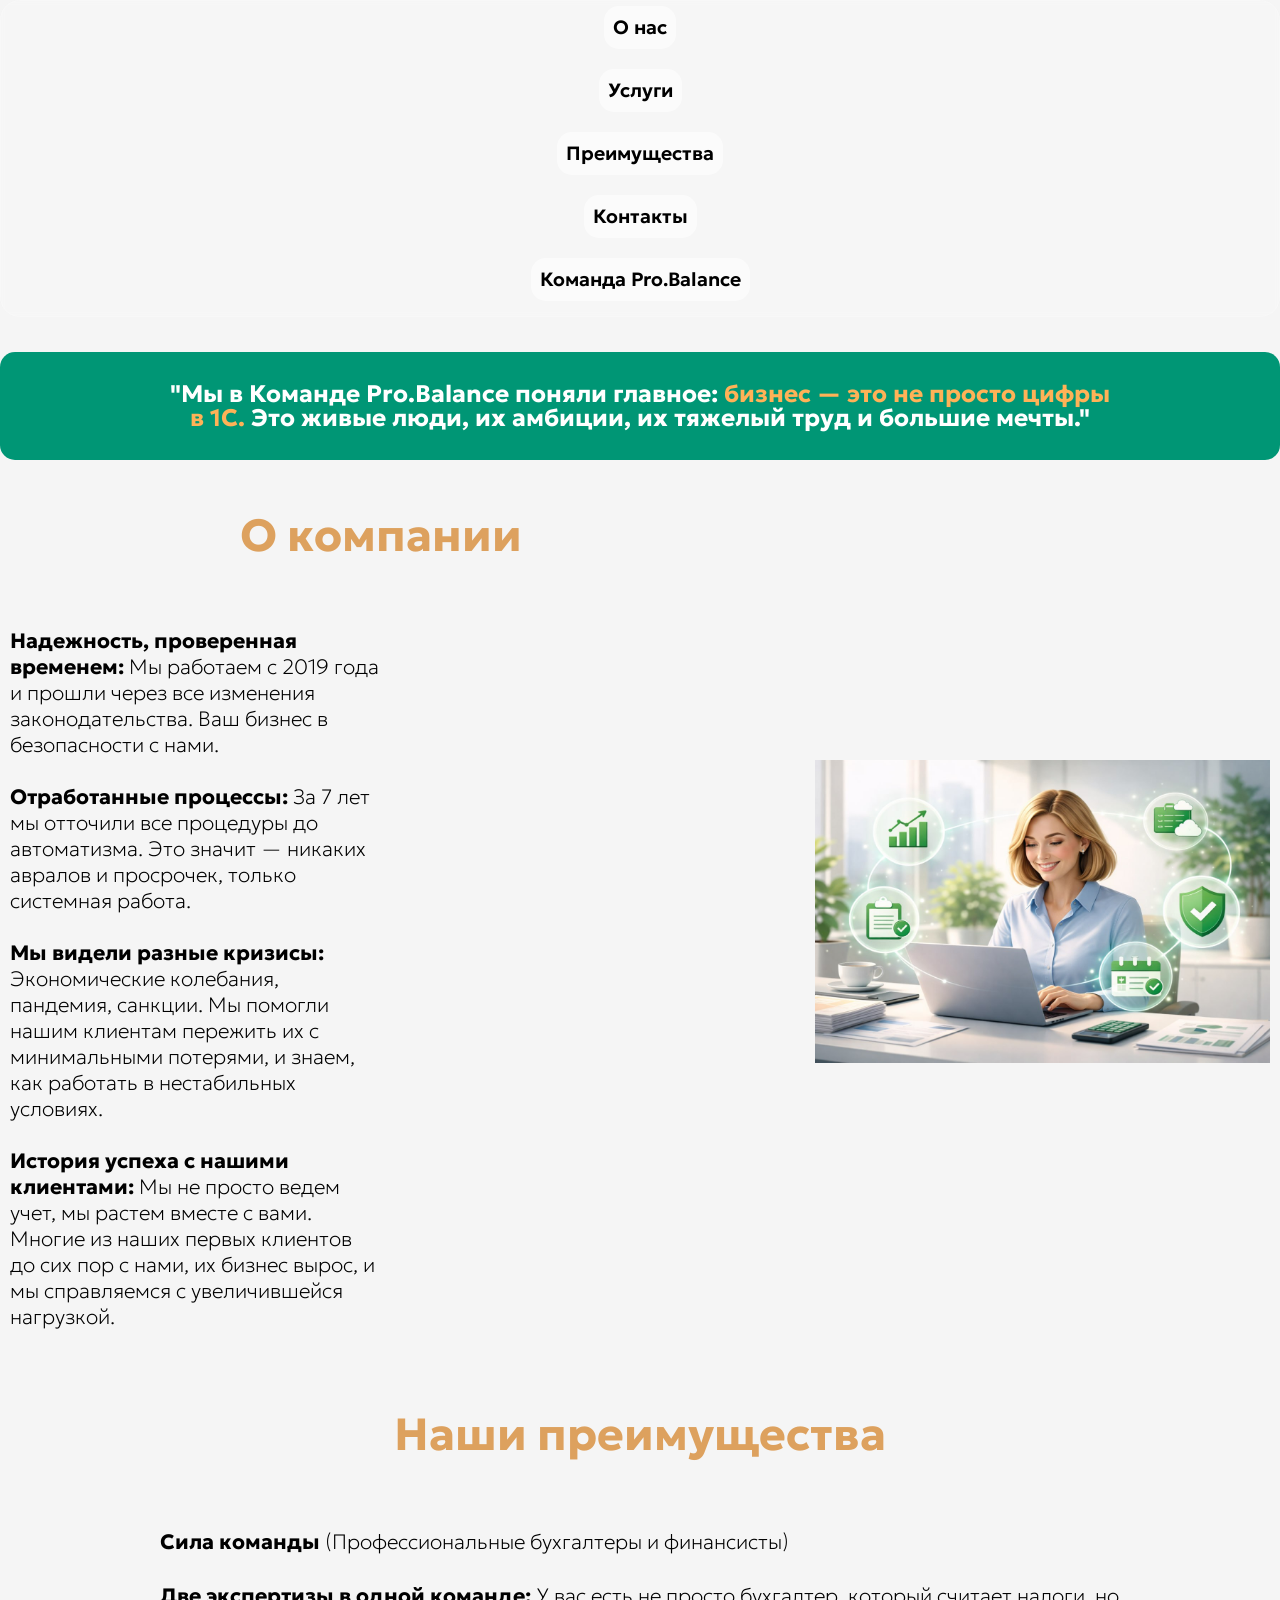
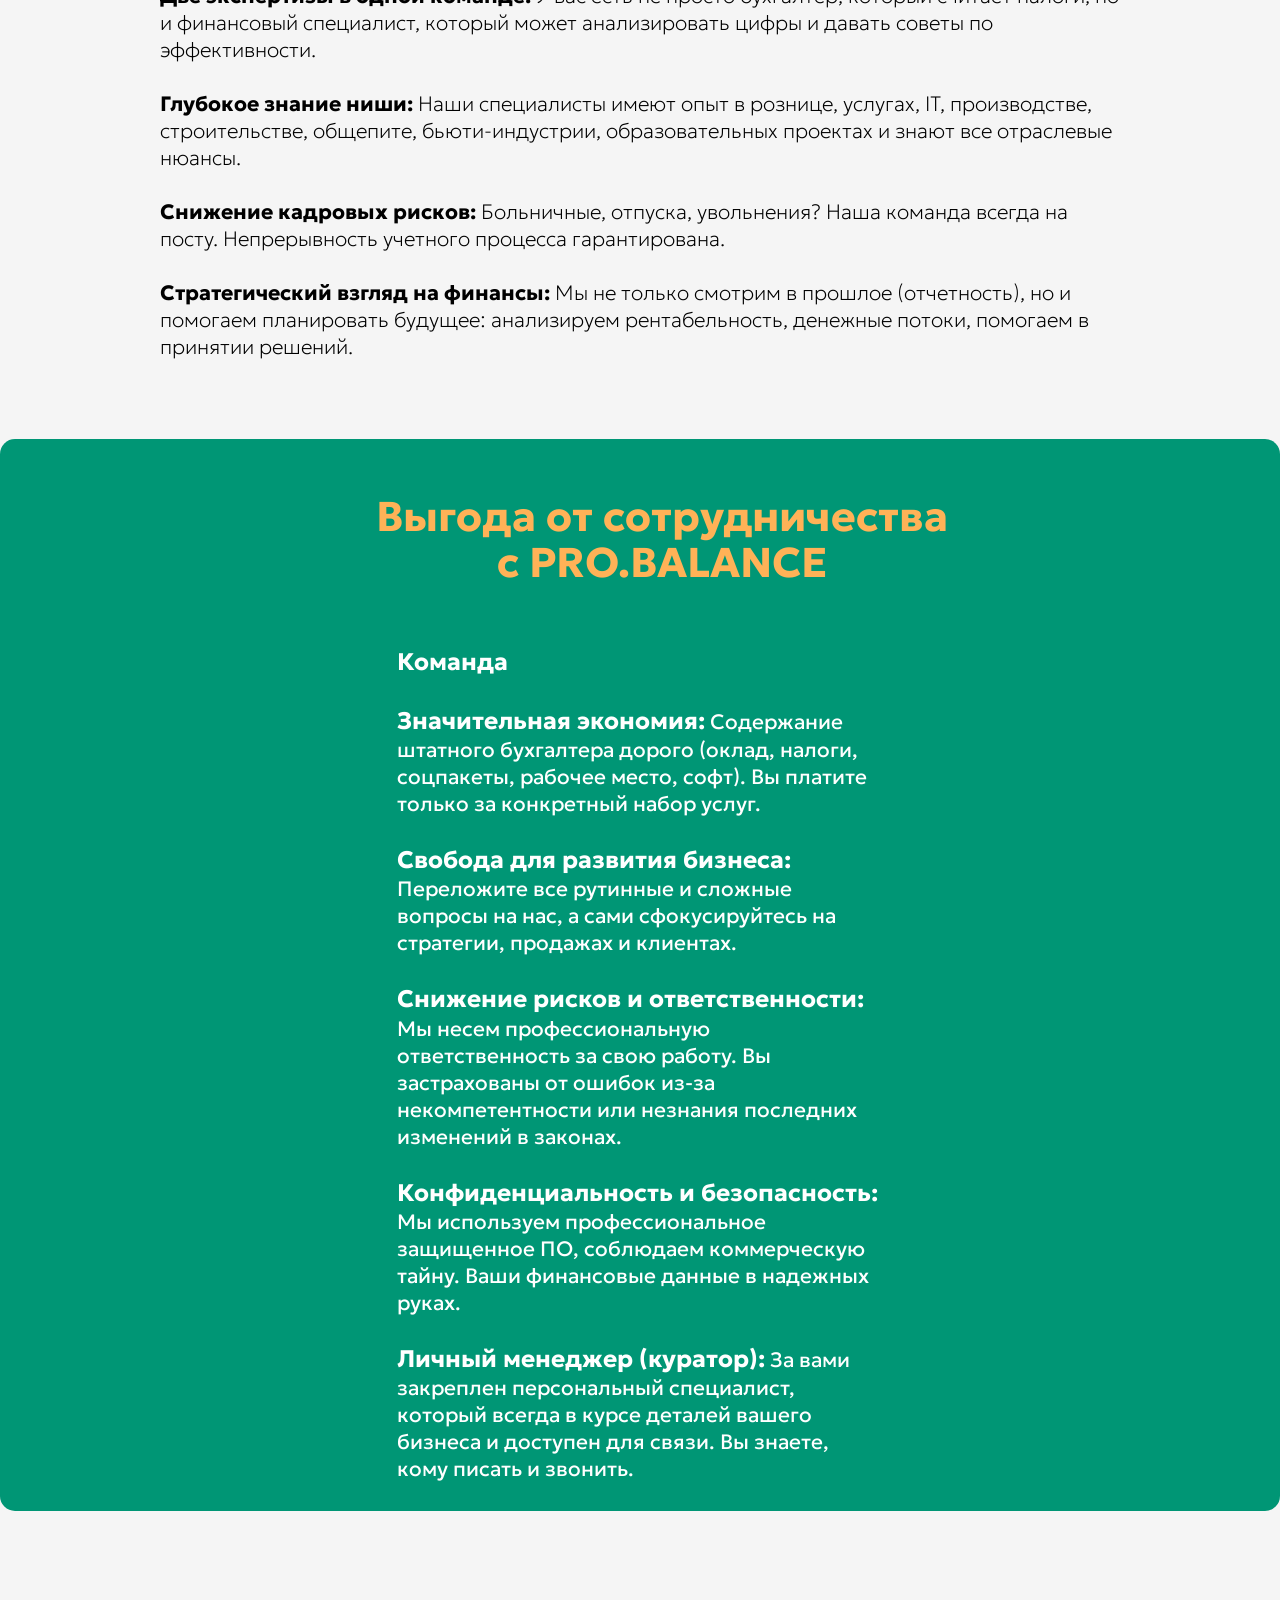
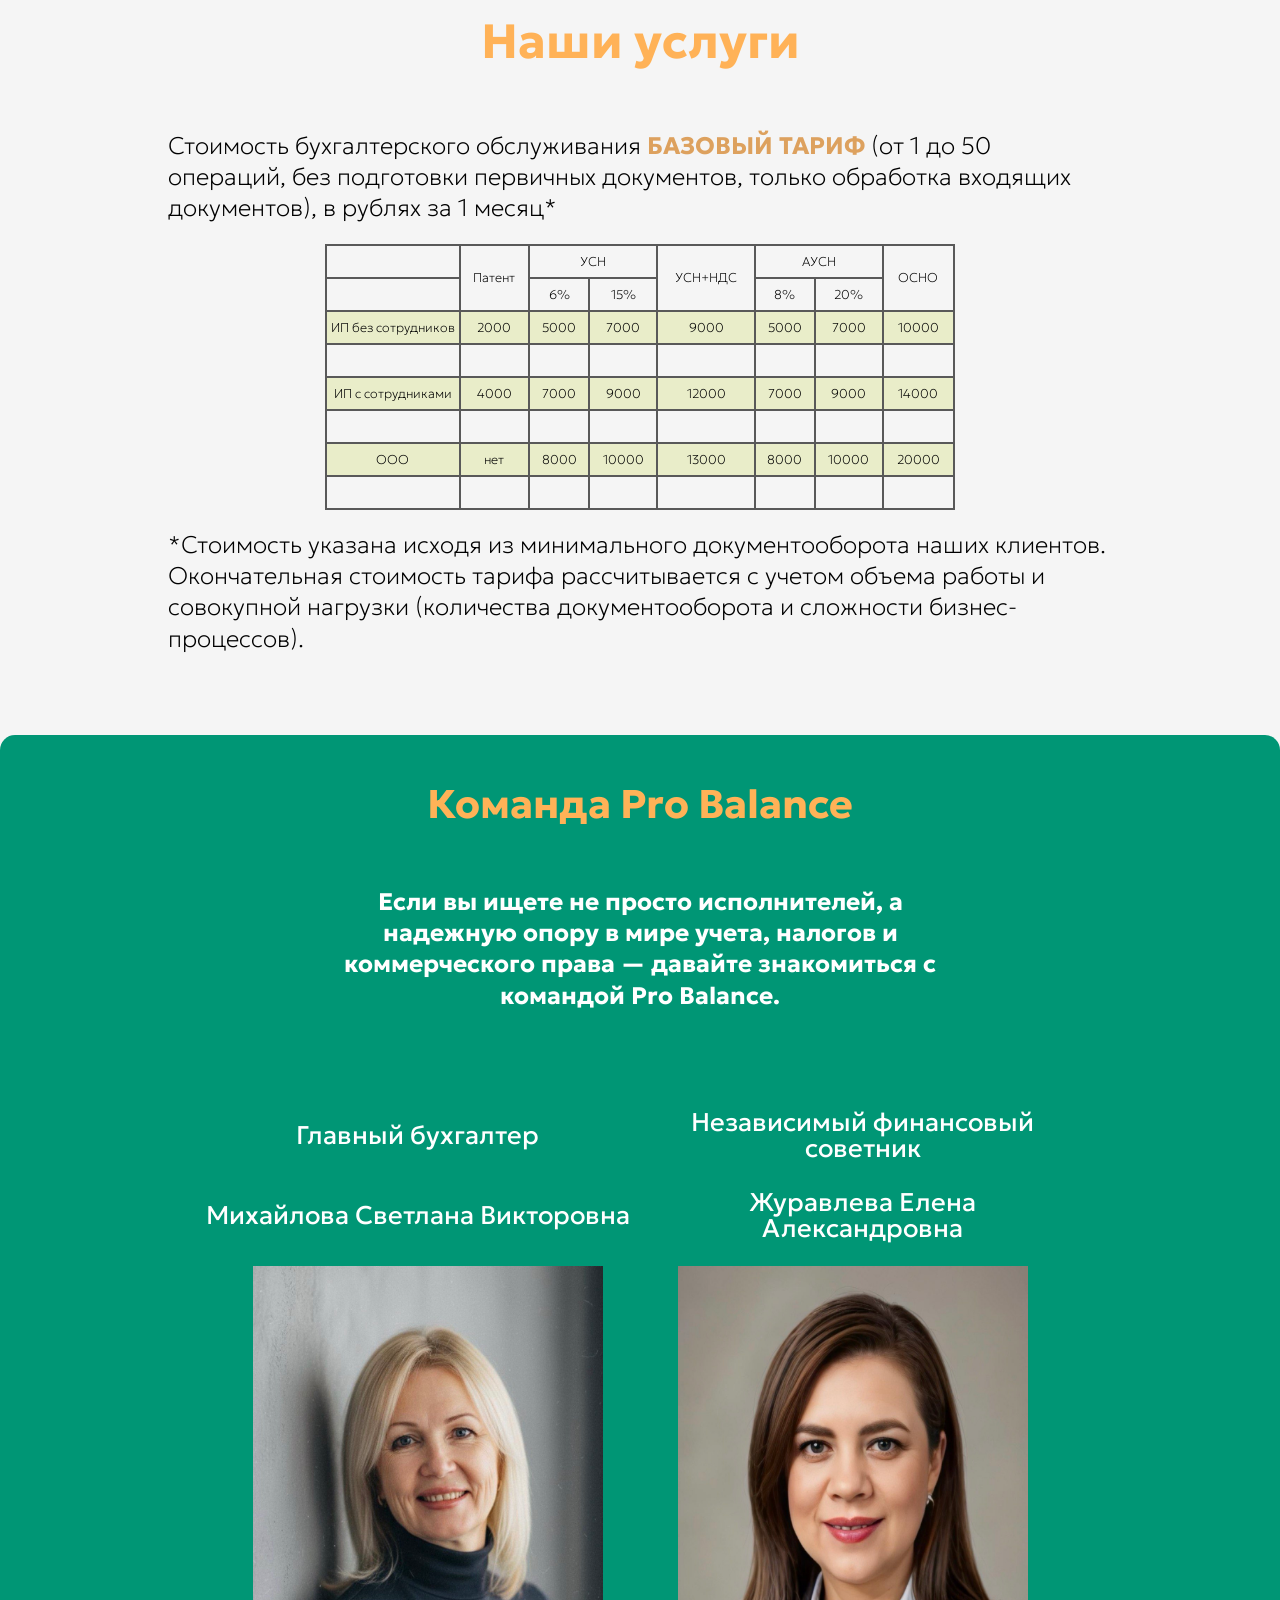
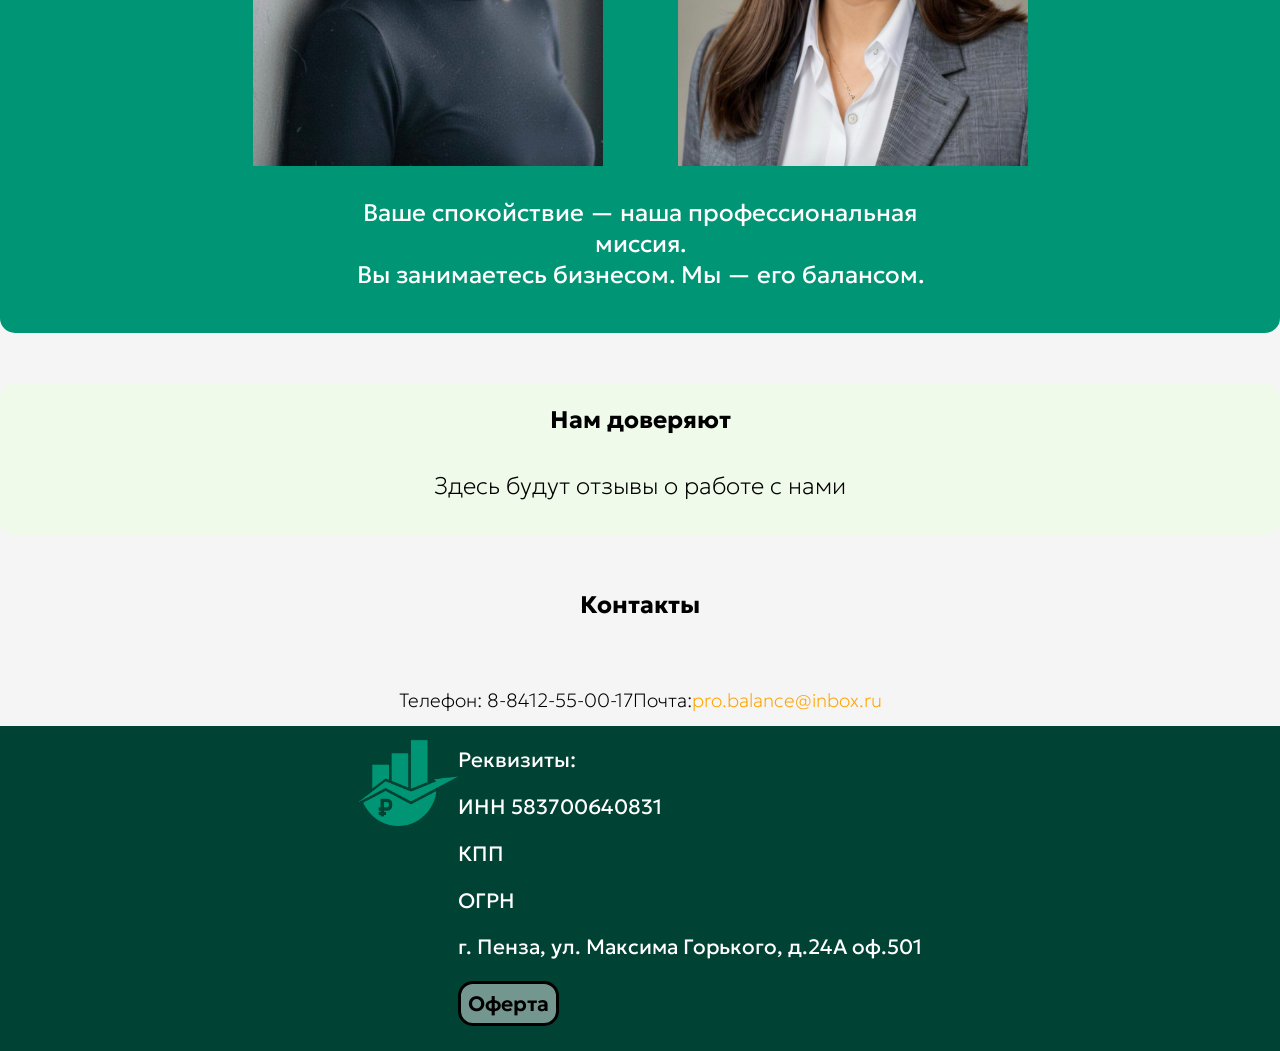
<file: index.html>
<!doctype html>
<html lang="en">
<head>
    <meta charset="UTF-8">
    <meta name="viewport"
          content="width=device-width, user-scalable=no, initial-scale=1.0, maximum-scale=1.0, minimum-scale=1.0">
    <meta http-equiv="X-UA-Compatible" content="ie=edge">
    <title>Pro.Balance</title>
    <link rel='icon' href="static/images/navlogo.png" type='image/x-icon'>
    <style>
    @import url('https://fonts.googleapis.com/css2?family=Geologica:wght,CRSV@100..900,0&display=swap');
    </style>
      <link rel="stylesheet" href="stylesheet.css">
</head>
<svg style="display: none">
    <filter id="displacementFilter">
        <feImage
                href="[data-uri]"
                preserveAspectRatio="none"/>

        <feDisplacementMap
                in="SourceGraphic"
                in2="turbulence"
                scale="600"
                xChannelSelector="R"
                yChannelSelector="G"
        />
    </filter>
</svg>
<style>
    .bg-liquid-glass {
        backdrop-filter: blur(4px);
        -webkit-backdrop-filter: blur(4px);
        @apply bg-muted/25;
    }

    @supports not (hanging-punctuation:first) {
        .bg-liquid-glass {
            backdrop-filter: url(#displacementFilter) blur(2px);
        }
    }
</style>
<header>
    <section class ="nav">
        <nav class = "navbar">
            <img src="navlogo.png" alt="logo" >
            <a href="#about-company-tag" class="item">
                <span data-text="About us" class="link-text">О нас</span>
            </a>
            <a href="#services-tag" class="item">
                <span data-text="Services" class="link-text">Услуги</span>
            </a>
            <a href="#advantages-tag" class="item">
                <span data-text="Advantages" class="link-text">Преимущества</span>
            </a>
            <a href="#contacts-tag" class="item">
                <span data-text="Contacts" class="link-text">Контакты</span>
            </a>
            <a href="#team-tag" class="item">
                <span data-text="Name" class="link-text">Команда Pro.Balance</span>
            </a>
            <!-- <a href="#" class="item_button">
                <span data-text="Connect to us" class="link-text">Связаться с нами</span>
            </a> -->
        </nav>
    </section>
</header>
<body>
    <section class ="main-info">
        <div class ="intro">
            <div class = "about-company">
            <h1 id="about-company-tag">"Мы в Команде Pro.Balance поняли главное: <b>бизнес — это не просто цифры в 1С.</b>
                Это живые люди, их амбиции, их тяжелый труд и большие мечты."
                </h1>
        </div>
            <!--<h7>Телефон: 8-8412-55-00-17</h7>-->
        </div>
    </section>
    <section class ="organization-information">
        <div class="box">
        <div class ="information-bar">
            <div class="information">
            <div class = 'title-text'>
                <h1>О компании</h1>
            </div>

            <div class = 'information-text'>
                 <h4><b>Надежность, проверенная временем:</b> Мы работаем с 2019 года и прошли через все изменения законодательства. Ваш бизнес в безопасности с нами.
                     <br>
                     <br><b>Отработанные процессы:</b> За 7 лет мы отточили все процедуры до автоматизма. Это значит — никаких авралов и просрочек, только системная работа.
                     <br>
                     <br><b>Мы видели разные кризисы:</b> Экономические колебания, пандемия, санкции. Мы помогли нашим клиентам пережить их с минимальными потерями, и знаем, как работать в нестабильных условиях.
                     <br>
                     <br><b>История успеха с нашими клиентами:</b> Мы не просто ведем учет, мы растем вместе с вами. Многие из наших первых клиентов до сих пор с нами, их бизнес вырос, и мы справляемся с увеличившейся нагрузкой.</h4>
            </div>
                </div>
            <div class="information-image">
                <img src="aboutcompany.jpg" alt="companyimage" >
            </div>
        </div>
        </div>
    </section>

    <section class ="Advantages-bar" id="advantages-tag">
        <div class="advantages-intro">
            <div class ="advantages-tag">
                <h1>Наши преимущества</h1>
            </div>
            <div class = 'advantages-text'>
                <h4 ><b>Сила команды</b> (Профессиональные бухгалтеры и финансисты)
                    <br>
                    <br><b>Две экспертизы в одной команде:</b> У вас есть не просто бухгалтер, который считает налоги, но и финансовый специалист, который может анализировать цифры и давать советы по эффективности.
                    <br>
                    <br><b>Глубокое знание ниши:</b> Наши специалисты имеют опыт в рознице, услугах, IT, производстве, строительстве, общепите, бьюти-индустрии, образовательных проектах и знают все отраслевые нюансы.
                    <br>
                    <br><b>Снижение кадровых рисков:</b> Больничные, отпуска, увольнения? Наша команда всегда на посту. Непрерывность учетного процесса гарантирована.
                    <br>
                    <br><b>Стратегический взгляд на финансы:</b> Мы не только смотрим в прошлое (отчетность), но и помогаем планировать будущее: анализируем рентабельность, денежные потоки, помогаем в принятии решений.</h4>
            </div>

        </div>
        <div class="advantages-container">

        </div>
    </section>
    <section class ="benefit">
        <div class="benefit-bar">
            <div class="benefit-content">
            <h1><b>Выгода от сотрудничества с PRO.BALANCE</b></h1>
            <h4><b>Команда</b>
                <br>
                <br><b>Значительная экономия:</b> Содержание штатного бухгалтера дорого (оклад, налоги, соцпакеты, рабочее место, софт). Вы платите только за конкретный набор услуг.
                <br>
                <br><b>Свобода для развития бизнеса:</b> Переложите все рутинные и сложные вопросы на нас, а сами сфокусируйтесь на стратегии, продажах и клиентах.
                <br>
                <br><b>Снижение рисков и ответственности:</b> Мы несем профессиональную ответственность за свою работу. Вы застрахованы от ошибок из-за некомпетентности или незнания последних изменений в законах.
                <br>
                <br><b>Конфиденциальность и безопасность:</b> Мы используем профессиональное защищенное ПО, соблюдаем коммерческую тайну. Ваши финансовые данные в надежных руках.
                <br>
                <br><b>Личный менеджер (куратор):</b> За вами закреплен персональный специалист, который всегда в курсе деталей вашего бизнеса и доступен для связи. Вы знаете, кому писать и звонить.</h4>
            </div>
        </div>
        </section>
    <section class ="Services-bar" id="services-tag">
        <div class="services-intro" >
            <h1>Наши услуги</h1>
            <h2>Стоимость бухгалтерского обслуживания <b>БАЗОВЫЙ ТАРИФ</b> (от 1 до 50 операций, без подготовки первичных документов, только обработка входящих документов), в рублях за 1 месяц*</h2>
            <table class="iksweb">
                <tr>
                    <td></td>
                    <td rowspan="2">Патент</td>
                    <td colspan="2">УСН</td>
                    <td rowspan="2">УСН+НДС</td>
                    <td colspan="2">АУСН</td>
                    <td rowspan="2">ОСНО</td>
                </tr>
                <tr>
                    <td></td>
                    <td>6%</td>
                    <td>15%</td>
                    <td>8%</td>
                    <td>20%</td>
                </tr>
                <tr class="blue">
                    <td>ИП без сотрудников</td>
                    <td>2000</td>
                    <td>5000</td>
                    <td>7000</td>
                    <td>9000</td>
                    <td>5000</td>
                    <td>7000</td>
                    <td>10000</td>
                </tr>
                <tr>
                    <td></td>
                    <td></td>
                    <td></td>
                    <td></td>
                    <td></td>
                    <td></td>
                    <td></td>
                    <td></td>
                </tr>
                <tr class="blue">
                    <td>ИП с сотрудниками</td>
                    <td>4000</td>
                    <td>7000</td>
                    <td>9000</td>
                    <td>12000</td>
                    <td>7000</td>
                    <td>9000</td>
                    <td>14000</td>
                </tr>
                <tr>
                    <td></td>
                    <td></td>
                    <td></td>
                    <td></td>
                    <td></td>
                    <td></td>
                    <td></td>
                    <td></td>
                </tr>
                <tr class="blue">
                    <td>ООО</td>
                    <td>нет</td>
                    <td>8000</td>
                    <td>10000</td>
                    <td>13000</td>
                    <td>8000</td>
                    <td>10000</td>
                    <td>20000</td>
                </tr>
                <tr>
                    <td></td>
                    <td></td>
                    <td></td>
                    <td></td>
                    <td></td>
                    <td></td>
                    <td></td>
                    <td></td>
                </tr>
            </table>
            <h2>*Стоимость указана исходя из минимального документооборота наших клиентов. Окончательная стоимость тарифа рассчитывается с учетом объема работы и совокупной нагрузки (количества документооборота и сложности бизнес-процессов).</h2>
        </div>
        <div class ="services-images"></div>

    </section>
        <section class ="Team">
            <div class="team-bar">
                <h1 id="team-tag">Команда Pro Balance</h1>
                <h3>Если вы ищете не просто исполнителей, а надежную опору в мире учета, налогов и коммерческого права — давайте знакомиться с командой Pro Balance.</h3>
                <div class="tablecontent">
                <table class="teamtable">

                    <tr>
                        <td>Главный бухгалтер</td>
                        <td>Независимый финансовый советник</td>
                    </tr>
                    <tr>
                        <td>Михайлова Светлана Викторовна</td>
                        <td>Журавлева Елена Александровна</td>
                    </tr>
                </table>

                </div>
                <div class ="team_photos"><img src="photo2.jpg" alt="pudge" >
                    <img src="photo1.jpg" alt="pudge" >
                </div>
                <h4>Ваше спокойствие — наша профессиональная миссия.
                    <br>Вы занимаетесь бизнесом. Мы — его балансом.
                </h4>
            </div>

            <div class ="services-images"></div>

        </section>


    </section>
    <section class ="Partners">
        <div class="partners-intro">
            <h1>Нам доверяют</h1>
            <h4>Здесь будут отзывы о работе с нами</h4>
        </div>
    </section>
    <section class ="Contacts">
        <div class="contact-intro">
            <h1 id="contacts-tag">Контакты</h1>
            <div class="contact-container">
                <div class ="text-wrapper">
                    <h2>Телефон: 8-8412-55-00-17</h2>
                </div>
                <div class = "email-wrapper">
                <h2>Почта:<span style="color:orange">pro.balance@inbox.ru</span></h2>
                </div>
            </div>
            </div>
    </section>
</body>
<footer>
    <div class="footer-container">
        <div class="footer-content">
            <div class="footer-image">
                <img src="navlogo.png" alt="logo" >
            </div>
            <div class="footer-information">

            <p>Реквизиты:</p>
            <p>ИНН 583700640831</p>
            <p>КПП</p>
            <p>ОГРН</p>
        <p>г. Пенза, ул. Максима Горького, д.24А оф.501</p>
                <a href="/offer" class="item_button">
                    <span data-text="Name" class="link-text">Оферта</span>
                </a>
            </div>
        </div>
    </div>
</footer>
</html>
</file>
<file: stylesheet.css>
body{
    margin:0;
    background-color:#f5f5f5;
    font-family: "Geologica", sans-serif;
}
header{
    border-radius: 20px;
    background: rgba(255, 255, 255, 0.12);
    backdrop-filter: blur(3px);
    -webkit-backdrop-filter: blur(3px);
    border: 1px solid rgba(255, 255, 255, 0.2);
    position: sticky; top: 0;
}

.nav nav{
    background-color:transparent;
    display: flex;
    justify-content: center;
    border-radius: 15px;
}
.nav .item{
    position: relative;
    display: inline-block;
    height: 25px;
    padding: 8px 8px 8px;
    margin: 5px 25px 15px;
    transition: .3s ease-in-out;
    list-style: none;
    text-decoration: none;
    z-index: 2;
    font-family: "Geologica", sans-serif;
    font-weight: 600;
    background: rgba(255, 255, 255, 0.45);
    backdrop-filter: blur(3px);
    -webkit-backdrop-filter: blur(3px);
    border: 1px solid rgba(255, 255, 255, 0.2);
    border-radius: 15px;
}
.nav .item:hover{
    transform: translateY(-8px);
    padding: 11px 8px 8px;
}
.nav .item_button{
    height: 25px;
    position: relative;
    display: inline-block;
    padding: 7px 7px 7px;
    margin: 27px 25px 155px;
    background: transparent;
    list-style: none;
    text-decoration: none;
    z-index: 2;
    font-family: "Geologica", sans-serif;
    font-weight: 600;
    border: 3px solid black;
    border-radius: 15px;
}
.nav img{
    max-height: 75px;
    max-width: 75px;
    display: none;
}
.team_photos{
    display: flex;
    flex-direction: row;
    align-items: center;
    justify-content: center;
    gap: 75px;
}
.team_photos img{
    width: 350px;
    height: 500px;
    max-width: 100%;
}

@media (max-width: 700px) {
    .team_photos img{
        width: 250px;
        height: 300px;
        max-width: 100%;
    }
}
@media (max-width: 550px) {
    .team_photos img{
        width: 200px;
        height: 250px;
        max-width: 100%;
    }
}
@media (max-width: 470px) {
    .team_photos img{
        width: 150px;
        height: 200px;
        max-width: 100%;
    }
}
@media (min-width:1350px){
    .footer-content .item{
        text-align: center;
        height: 20px;
        padding: 5px 10px 5px;
        margin: 15px 20px 25px;
        transition: .3s ease-in-out;
        list-style: none;
        text-decoration: none;
        z-index: 2;
        font-family: "Geologica", sans-serif;
        font-weight: 500;
        background: rgba(255, 255, 255, 0.45);
        backdrop-filter: blur(3px);
        -webkit-backdrop-filter: blur(3px);
        border: 1px solid rgba(255, 255, 255, 0.2);
        border-radius: 15px;
    }
    .contact-container .text-wrapper{
        width: 50%;
        margin-right: 75px;
    }
    .contact-container{

        line-height: 1;
        display: flex;
        flex-direction: row;
        align-items: center;
        justify-content: center;
        margin-top:50px;
    }
    table.teamtable{

        font-size: 1.6rem;
        text-align: center;
        border-collapse:collapse;
        border-spacing:0;
        max-width: 100%;

    }
    table.teamtable td,table.teamtable th {
        padding: 10px;
        width: 425px;
        height: 60px;
    }
    .team-bar h4{
        font-family: "Geologica", sans-serif;
        font-weight: normal;
        max-width: 50%;
        text-align: center;
        line-height: 1.3;
        font-size: 1.5rem;
    }

    .team-bar img{
        max-height:350px;
        max-width: 350px;
    }
    .services-intro{
        display:flex;
        max-width: 75%;
        margin-left: auto; margin-right: auto;
    }
    .advantages-intro .advantages-text{
        display: flex;
        max-width: 50%;
    }
    table.iksweb{
        width: 75%;
        border-collapse:collapse;
        border-radius: 15px;
        border-spacing:0;
        height: auto;
        font-size: 1.3rem;
    }
    table.iksweb,table.iksweb td, table.iksweb th {
        border: 2px solid #595959;
    }
    table.iksweb td,table.iksweb th {
        text-align: center;
        padding: 3px;
        width: 30px;
        height: 35px;
    }
    table.iksweb th {
        background: #4e6982;
        color: #fff;

        font-weight: normal;
    }
    .box .information-text{
        width: 100%;
    }
    .box .information-bar{
        padding: 80px;
        display: flex; gap: 8rem;
        flex-direction: row;
        align-items: center;
        justify-content: left;
    }
    .nav img{
        display:flex;
        justify-content: center;
        width: 75px;
        height: 75px;
    }

}
@media (min-width: 501px) {
    .information-image img{
        max-width: 100%;
    }
}
@media (max-width:1350px) {
    .footer-content .item{
        text-align: center;
        height: 35px;

        margin: 10px 5px 10px;
        transition: .3s ease-in-out;
        list-style: none;
        text-decoration: none;
        z-index: 2;
        font-family: "Geologica", sans-serif;
        font-weight: 400;
        background: rgba(255, 255, 255, 0.45);
        backdrop-filter: blur(3px);
        -webkit-backdrop-filter: blur(3px);
        border: 1px solid rgba(255, 255, 255, 0.2);
        border-radius: 15px;
    }
    .contact-container{

        line-height: 1;
        display: flex;
        flex-direction: row;
        align-items: center;
        justify-content: center;
        margin-top:50px;
    }
    table.teamtable{

        font-size: 1.6rem;
        text-align: center;
        border-collapse:collapse;
        border-spacing:0;
        max-width: 100%;

    }
    table.teamtable td,table.teamtable th {
        padding: 10px;
        width: 425px;
        height: 60px;
    }
    .team-bar h4{
        font-family: "Geologica", sans-serif;
        font-weight: normal;
        max-width: 50%;
        text-align: center;
        line-height: 1.3;
        font-size: 1.5rem;
    }
    .team-bar img{
        max-width: 100%;
    }
    .advantages-intro .advantages-text{
        max-width: 75%;

    }
    .box .information-text{
        width: 25%;
    }
    .box .information-bar{
        display: flex;
        gap:4rem;
        flex-direction: row;
        align-items: center;
        justify-content: left;
    }
    header{
        border-radius: 20px;
        background: rgba(255, 255, 255, 0.12);
        backdrop-filter: blur(3px);
        -webkit-backdrop-filter: blur(3px);
        border: 1px solid rgba(255, 255, 255, 0.2);
        position: relative;
    }
    .benefit-content {
        display: flex;
        flex-direction: column;
        align-items: center;
        justify-content: center;
        max-width: 50%;
    }
    table.iksweb{
        width: 50%;
        border-collapse:collapse;
        border-radius: 15px;
        border-spacing:0;
        height: auto;
        font-size: 0.8rem;
    }
    table.iksweb,table.iksweb td, table.iksweb th {
        border: 2px solid #595959;
    }
    table.iksweb td,table.iksweb th {
        text-align: center;
        padding: 3px;
        width: 15px;
        height: 25px;
    }
    table.iksweb th {
        background: #4e6982;
        color: #fff;

        font-weight: normal;
    }
    .services-intro h3{
        line-height: 1.6;
    }
    .benefit-bar h1{
        padding-left:7%;

    }




    .box .information-text{
        width: 50%;

    }
    .box h1{
        font-size: 1rem;
    }

    .nav .navbar {
        display: flex;
        flex-direction: column;
        align-items: center;
        justify-content: center;
    }
    .intro h1{

        line-height: 1;
    }
    .box{
        flex-direction: row;

    }
    .box .information-bar h1{
        color: #dda15e;
        font-size: 45px;
    }
    .contact-container .text-wrapper h2{
        font-size: 1.2rem;
    }
    .contact-container span{
        font-size: 1.2rem;
    }
    .contact-container .email-wrapper h2{
        font-size: 1.2rem;
    }

}
.tablecontent{
    color: white;
    border-radius: 15px;
    line-height: 1;
    display: flex;
    flex-direction: column;
    align-items: center;
    justify-content: center;
    padding: 10px;
    margin-top:50px;
}
@media (max-width:500px){
    .information-image img{
        max-width: 0;
    }
    .footer-content .item{
        text-align: center;
        height: 25px;
        padding: 5px 10px 5px;
        margin: 15px 20px 25px;
        transition: .3s ease-in-out;
        list-style: none;
        text-decoration: none;
        z-index: 2;
        font-family: "Geologica", sans-serif;
        font-weight: 500;
        background: rgba(255, 255, 255, 0.45);
        backdrop-filter: blur(3px);
        -webkit-backdrop-filter: blur(3px);
        border: 1px solid rgba(255, 255, 255, 0.2);
        border-radius: 15px;
    }
    .contact-container{

        line-height: 1;
        display: flex;
        flex-direction: column;
        align-items: center;
        justify-content: center;
        margin-top:50px;
    }
    .contact-container .text-wrapper{
        width: 100%;
    }
    table.teamtable{

        font-size: 1rem;
        text-align: center;
        border-collapse:collapse;
        border-spacing:0;
        max-width: 100%;

    }
    table.teamtable td,table.teamtable th {
        padding: 10px;
        width: 250px;
        height: 60px;
    }
    .team-bar h4{
        font-family: "Geologica", sans-serif;
        font-weight: normal;
        max-width: 50%;
        text-align: center;
        line-height: 1.3;
        font-size: 1.2rem;
    }
    .Services-bar .services-intro h2{
        max-width: 100%;
        font-size: 0.85rem;
    }
    .intro .about-company{
        font-size: 0.75rem;
        max-width: 100%;
    }
    .advantages-intro{
        display:flex;
        max-width: 75%;
        margin-left: auto; margin-right: auto;
    }
    .benefit-bar .benefit-content{
        display:flex;
        margin-left: auto; margin-right: auto;
        max-width: 85%;
    }
    .benefit-content {
        max-width: 100%;
    }
    .advantages-tag{
        text-align: center;
    }
    .advantages-text{
        text-align: left;
        display:flex;
        margin-left: auto; margin-right: auto;
    }

    .box .information-text{
        display:flex;
        width: 75%;
        margin-left: auto; margin-right: auto;
    }

    table.teamtable{
        line-height: 1;
    }
    table.team-bar{
        line-height: 1;
    }
    table.iksweb{
        border-collapse:collapse;
        border-radius: 15px;
        border-spacing:0;
        height: auto;
        width: auto;
        font-size: 0.7rem;
    }
    table.iksweb,table.iksweb td, table.iksweb th {
        border: 2px solid #595959;
    }
    table.iksweb td,table.iksweb th {
        text-align: center;
        padding: 0;
        width: 75%;
        height: 25px;
    }
    table.iksweb th {
        background: #4e6982;
        color: #fff;

        font-weight: normal;
    }
    .box{
        flex-direction: column;
        max-width: 100%;
    }
    .information-bar{
        gap:0;
    }
    .box .information-bar{
        align-items: center;
        justify-content: center;
    }
    .box .information-bar .title-text h1{

        color: #dda15e;
        text-align: center;

    }
    .box .information-bar{
        gap:0;
        flex-direction: column;
    }
    .box h1{
        font-size: 1rem;
    }
    .box .information-bar{
        flex-direction: column;
    }
    .contact-container .text-wrapper h2{
        font-size: 1rem;
    }
    .contact-container span{
        font-size: 1rem;
    }
    .contact-container .email-wrapper h2{
        font-size: 1rem;
    }
}
.box .information-bar h1{
    color: #dda15e;
    font-size: 45px;
}

.nav .link-text{
    font-size: 1.2rem;
    text-align: center;
    position: relative;
    z-index: 2;
    color: black;
    transition: .3s ease-in-out;
}
.nav nav li.btn a{
    position: relative;
    display: inline-block;
    height: 35px;
    padding-top: 35px;
    margin: 0 25px 30px;
    background: transparent;
    transition: .3s ease-in-out;
    list-style: none;
    text-decoration: none;
    z-index: 2;
    font-family: "Geologica", sans-serif;
    font-weight: 600;
    border: 3px solid black;

}

.intro{
    margin-top:35px;
    line-height: 1;
    display: flex;
    flex-direction: column;
    align-items: center;
    justify-content: left;
    padding: 10px;
    border-radius: 15px;
    background: #009675;
}
.about-company{
    max-width: 75%;
}
.about-company h1{
    color: white;
}
.about-company h1 b{
    color: #ffb257;
}
.intro h1{
    text-align: center;
}
.box{
    border-radius: 15px;
    display: flex;
    flex-direction: column;
    align-items: center;
    justify-content: left;
    padding: 10px;
}

.box .information-text b{
    font-size: 1.3rem;
    font-weight: bold;
}
.box h1{
    font-size: 3rem;
}
.box h4{
    font-size: 1.3rem;
}
.information-text h4{
    font-family: "Geologica", sans-serif;
    font-weight: Lighter;
}

.services-intro{
    font-family: "Geologica", sans-serif;
    font-weight: Lighter;
    margin-top:50px;
    border-radius: 15px;
    display: flex;
    flex-direction: column;
    align-items: center;
    justify-content: center;
    padding: 10px;

}
.information-bar{
    gap:8rem;
}
.services-intro h1{
    font-size: 3rem;
    color: #ffb257;
}
.services-intro h2 b{
    color: #dda15e;
}
.iksweb .blue{
    background-color: #e9edc9;
}
.services-intro h2{
    font-family: "Geologica", sans-serif;
    font-weight: Lighter;
    line-height: 1.3;
    max-width: 75%;
}
.team-bar{
    color: white;
    border-radius: 15px;
    line-height: 0.6;
    display: flex;
    flex-direction: column;
    align-items: center;
    justify-content: center;
    padding: 10px;
    margin-top:50px;
    background: #009675;
}


.team-bar table{
    font-family: "Geologica", sans-serif;
}
.team-bar h1{
    color: #ffb257;
    font-family: "Geologica", sans-serif;
    font-weight: bold;
    max-width: 50%;
    text-align: center;
    line-height: 1.3;
    font-size: 2.5rem;
}
.team-bar h3{
    font-family: "Geologica", sans-serif;
    font-weight: bold;
    max-width: 50%;
    text-align: center;
    line-height: 1.3;
    font-size: 1.5rem;
}


table.teamtable,table.teamtable td, table.teamtable th {
    border: 0 solid white;
}

table.teamtable th {
    background: #4e6982;
    color: #fff;
    font-weight: normal;
}
.benefit-bar{

    color:white;
    border-radius: 15px;
    line-height: 0.6;
    display: flex;
    flex-direction: column;
    align-items: center;
    justify-content: center;
    margin-top:50px;
    background: #009675;
}
.benefit-content {
    display: flex;
    flex-direction: column;
    align-items: center;
    justify-content: center;
    max-width: 50%;
}
.benefit-content h4{
    line-height: 1.3;
}
.benefit-content h1{
    line-height: 1.1;
    text-align: center;
}
.partners-intro{
    margin-top:50px;
    border-radius: 15px;
    line-height: 0.6;
    display: flex;
    flex-direction: column;
    align-items: center;
    justify-content: center;
    padding: 10px;
    background: #f0faeb;

}
.partners-intro h4{
    font-family: "Geologica", sans-serif;
    font-weight: lighter;
    font-size: 1.5rem;
}
.benefit-bar h1{
    color: #ffb257;
    font-weight: bold;
    font-size: 2.6rem;
    margin-top: 55px;
}
.benefit-bar h4{
    font-family: "Geologica", sans-serif;
    font-weight: normal;

    max-width: 76%;
    font-size: 1.3rem;
}
.benefit-bar h4 b{
    font-size: 1.5rem;
    font-weight: bold;
}
.advantages-intro{
    border-radius: 15px;
    color:black;
    line-height: 1.3;
    display: flex;
    flex-direction: column;
    align-items: center;
    justify-content: center;
}


.advantages-intro h4{
    font-size: 1.3rem;
    font-family: "Geologica", sans-serif;
    font-weight: Lighter;
}
.advantages-intro h1{
    color: #dda15e;
    font-size: 45px;
}
.advantages-intro h4 b{
    font-weight: bold;
}
.contact-intro{
    line-height: 0;
    display: flex;
    flex-direction: column;
    align-items: center;
    justify-content: center;
    margin-top:50px;
}

.contact-container h3{
    font-family: "Geologica", sans-serif;
    font-weight: Lighter;
    font-size:1.4rem;
}

.contact-container h2{
    font-family: "Geologica", sans-serif;
    font-weight: Lighter;
    font-size:2.4rem;
}

.contact-container h6{
    font-size:1.6rem;
    color:orange;
}
.footer-container{
    position: relative;
    justify-items: center;
    justify-content: center;
    max-width: 100%;
    min-height: 200%;
    max-height: 200%;
    overflow: hidden;
    background: #004233;
}
.footer-content{
    display: flex;
    flex-direction: row;
    justify-content: center;

}
.footer-container p{
    color:white;
}

.footer-content {
    background-color:transparent;
    display: flex;
    border-radius: 15px;
}
.item_button{
    height: 25px;
    position: relative;
    display: inline-block;
    padding: 7px 7px 7px;
    margin: 0 0 25px;
    list-style: none;
    text-decoration: none;
    z-index: 2;
    font-family: "Geologica", sans-serif;
    font-weight: 600;
    border: 3px solid black;
    color:black;
    background: rgba(255, 255, 255, 0.45);
    backdrop-filter: blur(3px);
    -webkit-backdrop-filter: blur(3px);
    border-radius: 15px;
}
.footer-content img{
    max-height: 100px;
    max-width: 100px;
    display: flex;
}
.footer-content.link-text{
    font-size: 1.2rem;
    text-align: center;
    position: relative;
    z-index: 2;
    color: black;
    transition: .3s ease-in-out;
}
.footer-information{
    font-family: "Geologica", sans-serif;
    font-size:1.3rem;
}
.offertext{
    display: flex;
    flex-direction: column;
    align-items: center;
    justify-content: center;
    font-family: "Geologica", sans-serif;
    font-weight: Lighter;
    font-size: 1rem;
}
.offer{
    display: flex;
    flex-direction: column;
    justify-content: center;
    width: 95%;
}
.offer b{
    text-align: left;
    font-weight: bold;

}
.information-image{
    max-width: 75%;
}
.information{
    display: flex;
    flex-direction: column;


}
.box .information-bar .title-text h1{
    font-family: "Geologica", sans-serif;
    color: #dda15e;
    text-align: center;

}
.advantages-tag h1{
    font-family: "Geologica", sans-serif;
}
.benefit-content h1{
    font-family: "Geologica", sans-serif;
}
.footer{
    background: #004233;
}
</file>
